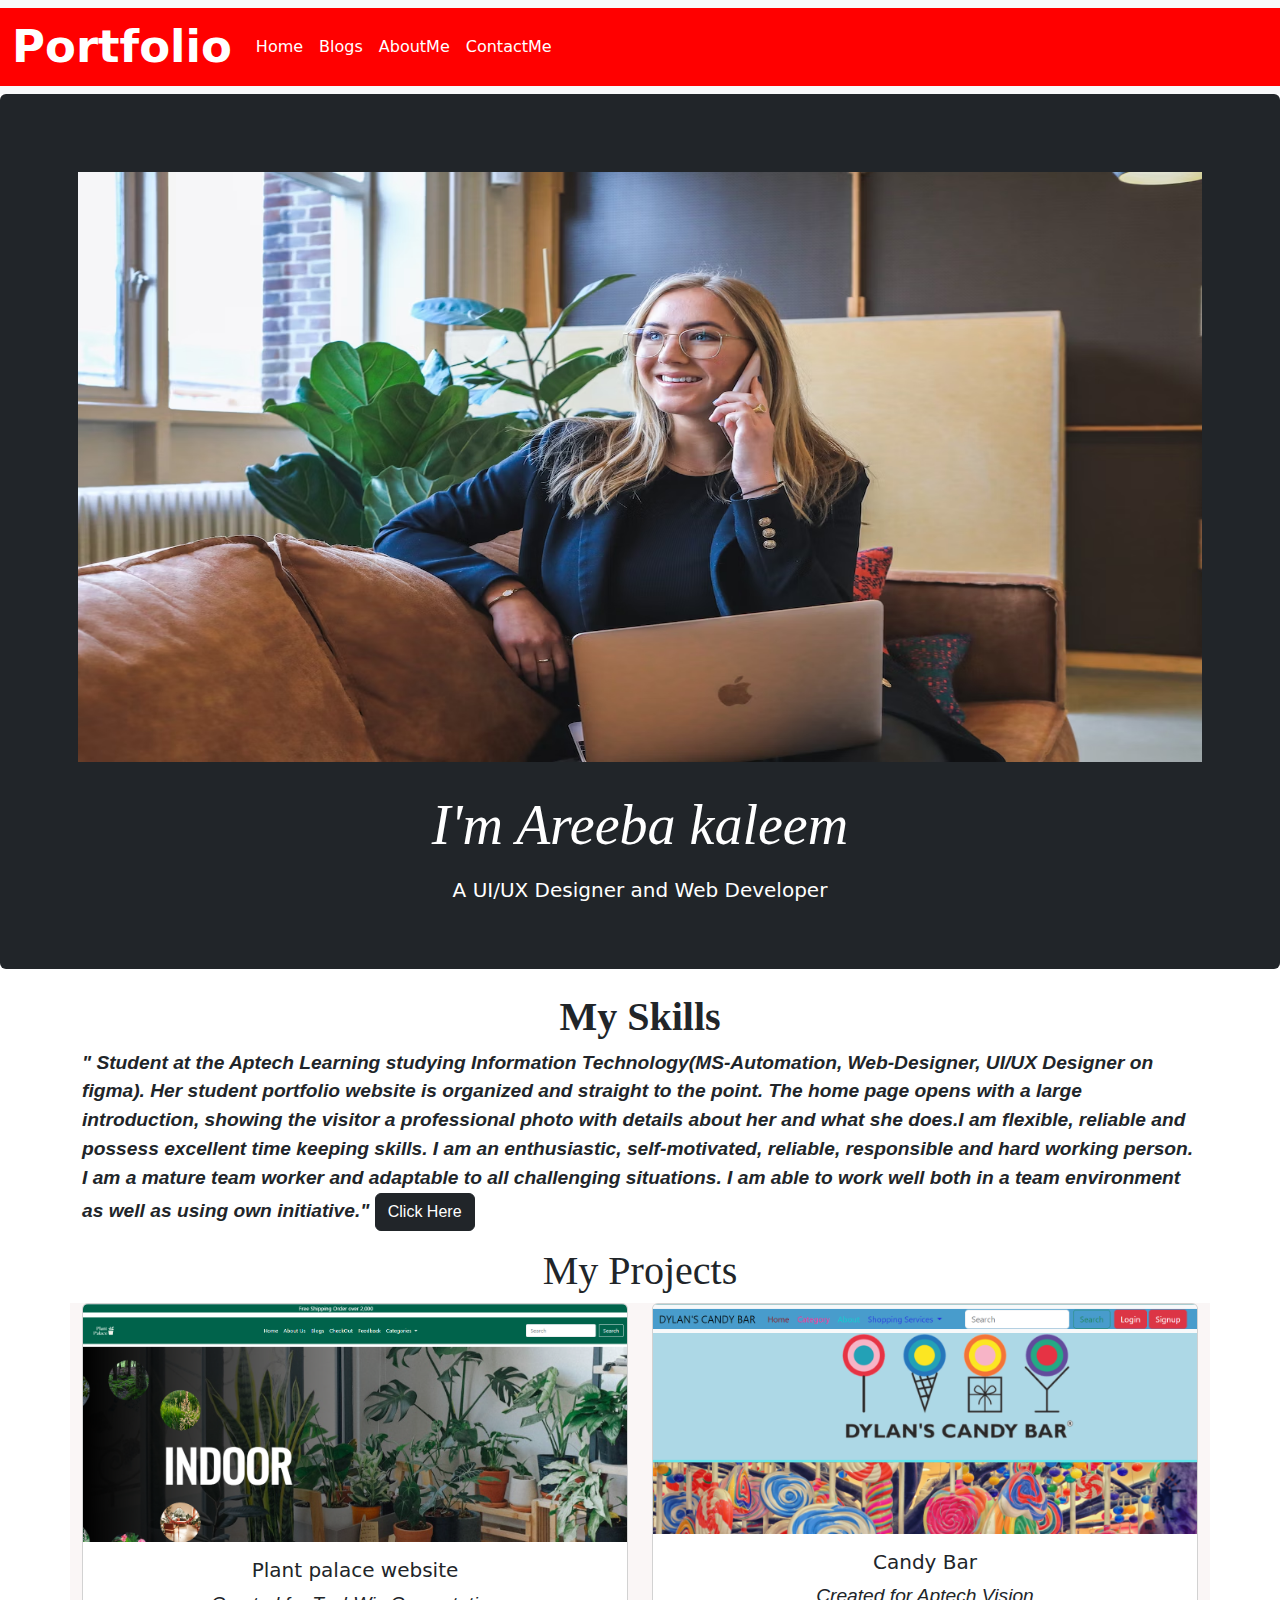
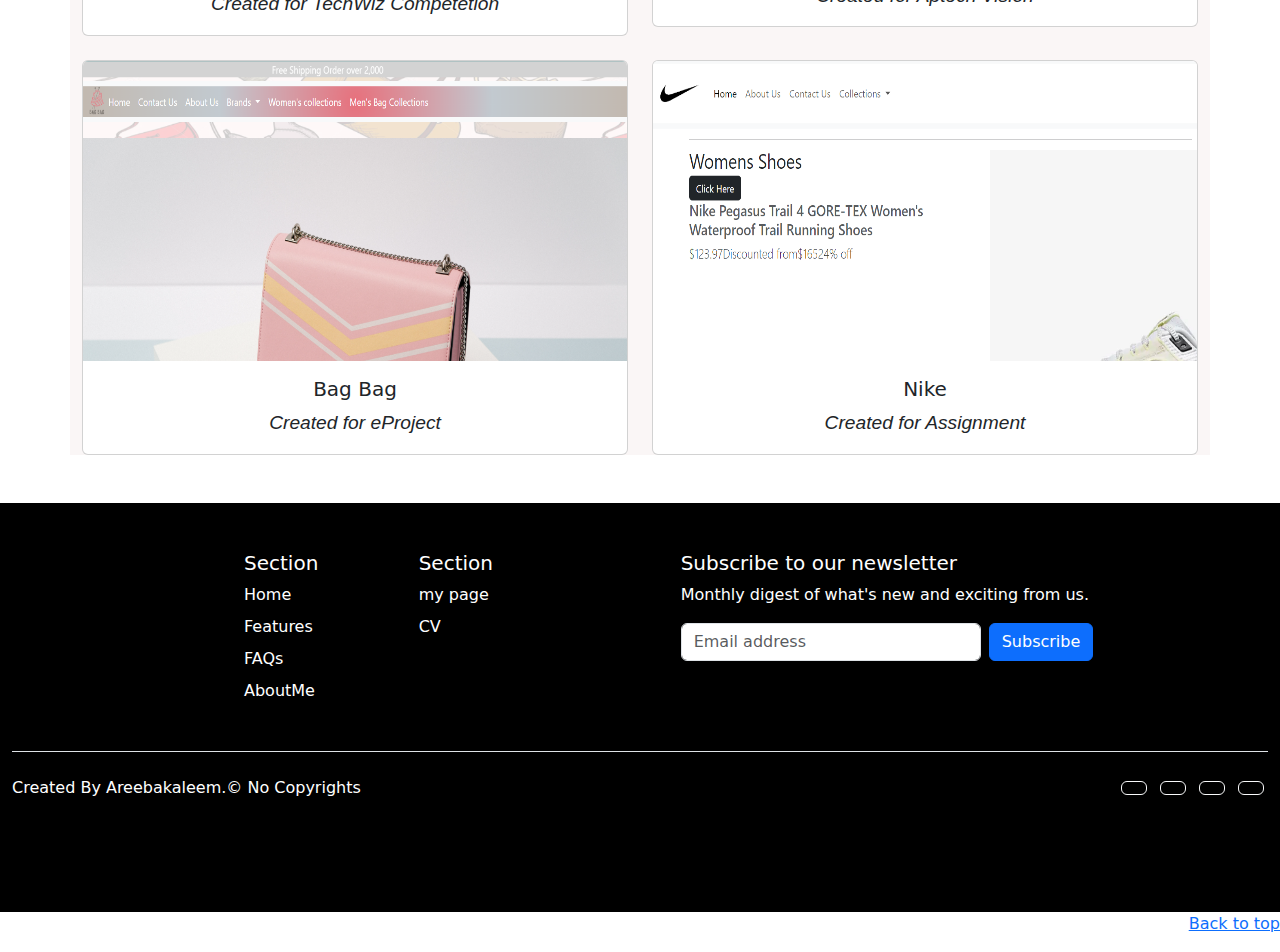
<file: index.html>
<!DOCTYPE html>
<html lang="en">

<head>
  <meta charset="UTF-8">
  <meta name="viewport" content="width=device-width, initial-scale=1.0">
  <title>AK Porfolio</title>
  <link href="https://cdn.jsdelivr.net/npm/bootstrap@5.3.1/dist/css/bootstrap.min.css" rel="stylesheet">
  <script src="https://cdn.jsdelivr.net/npm/bootstrap@5.3.1/dist/js/bootstrap.bundle.min.js"></script>
  <link rel="stylesheet" href="https://cdnjs.cloudflare.com/ajax/libs/font-awesome/6.4.2/css/all.min.css"
    integrity="sha512-z3gLpd7yknf1YoNbCzqRKc4qyor8gaKU1qmn+CShxbuBusANI9QpRohGBreCFkKxLhei6S9CQXFEbbKuqLg0DA=="
    crossorigin="anonymous" referrerpolicy="no-referrer" />
  <link rel="stylesheet" href="style.css">

<body>
  <nav class="navbar navbar-expand-lg navbar-light bg-light">
    <div class="container-fluid" style="background-color: red;color: white; text-align: center; ">
      <a class="navbar-brand" style="text-align: center; color: white;font-weight: 900; font-size: 45px; "
        href="#"><B>Portfolio</B></a>
      <button style="color: white; " class="navbar-toggler" type="button" data-bs-toggle="collapse"
        data-bs-target="#navbarNav" aria-controls="navbarNav" aria-expanded="false" aria-label="Toggle navigation">
        <span class="navbar-toggler-icon"></span>
      </button>
      <div style="text-align:center; margin-right: 500px;" class="collapse   navbar-collapse" id="navbarNav"
        style="padding: 20px; text-align: center;">
        <ul class="navbar-nav" style="text-align: center;">
          <li class="nav-item">
            <a class="nav-link active" style="color: white;" aria-current="page" href="/">Home</a>
          </li>
          <li class="nav-item">
            <a class="nav-link" style="color: white;" href="Blogs.html">Blogs</a>
          </li>
          <li class="nav-item">
            <a class="nav-link" style="color: white;" href="Areeba Kaleem.docx">AboutMe</a>
          </li>
          <li class="nav-item">
            <a class="nav-link " style="color: white;" href="contactme.html" tabindex="-1"
              aria-disabled="true">ContactMe</a>
          </li>
        </ul>
      </div>
    </div>
  </nav>
  <div class="p-4 p-md-5 mb-4 text-white rounded bg-dark" style="text-align: center;">
    <img src="images/profile.avif" style="width: 100%; padding: 30px; height: 650px;" alt="">
    <!-- <div class="col-md-6 px-0 "  > -->
    <h1 class="display-4 fst-italic">I'm Areeba kaleem</h1>
    <p class="lead my-3">A UI/UX Designer and Web Developer</p>
  </div>
  </div>
  <h1><b>My Skills</b></h1>
  <div class="container">
    <p><B>
      " Student at the Aptech Learning studying Information Technology(MS-Automation, Web-Designer, UI/UX Designer on
      figma). Her student portfolio website is organized and straight to the point. The home page opens with a large
      introduction, showing the visitor a professional photo with details about her and what she does.I am flexible,
      reliable and possess excellent time keeping skills. I am an enthusiastic, self-motivated, reliable, responsible
      and hard working person. I am a mature team worker and adaptable to all challenging situations. I am able to work
      well both in a team environment as well as using own initiative."
      <button type="button" class="btn btn-dark"><a class="myskills" href="poll.html">Click Here</a></button>
   </B> </p>
  </div>
  <div>
    <h1>My Projects</h1>
    <div class="container change">
      <div class="row row-cols-1 row-cols-md-2 g-4">
        <div class="col">
          <div class="card">
            <img src="images/Capture.PNG" class="card-img-top" alt="...">
            <div class="card-body">
              <h5 class="card-title">Plant palace website</h5>
              <p class="card-text">Created for TechWiz Competetion</p>
            </div>
          </div>
        </div>
        <div class="col">
          <div class="card">
            <img src="images/Capture 2.PNG" class="card-img-top" alt="...">
            <div class="card-body">
              <h5 class="card-title">Candy Bar</h5>
              <p class="card-text">Created for Aptech Vision</p>
            </div>
          </div>
        </div>
        <div class="col " style="text-align: center; justify-content: center;">
          <div class="card">
            <img src="images/Capture 3.PNG" style="height: 300px; " class="card-img-top" alt="...">
            <div class="card-body">
              <h5 class="card-title">Bag Bag</h5>
              <p class="card-text">Created for eProject</p>
            </div>
          </div>
        </div>
        <div class="col " style="text-align: center; justify-content: center;">
          <div class="card">
            <img src="images/capture 4.png" style="height: 300px; " class="card-img-top" alt="...">
            <div class="card-body">
              <h5 class="card-title">Nike</h5>
              <p class="card-text">Created for Assignment</p>
            </div>
          </div>
        </div>
      </div>
</div>
    <br>
 <br>
 <div class="container-fluid">
      <footer class="py-5">
        <div class="row " style="margin-left:220px ;">
          <div class="col-6 col-md-2 mb-3">
            <h5>Section</h5>
            <ul class="nav flex-column">
              <ul class="nav flex-column">
                <li class="nav-item mb-2"><a href="/" class="nav-link p-0 text-body-">Home</a></li>
                <li class="nav-item mb-2"><a href="" style="float: inline-start;"
                    class="nav-link p-0 text-body-">Features</a></li>
<li class="nav-item mb-2"><a href="faq.html" class="nav-link p-0 text-body-">FAQs</a></li>
                <li class="nav-item mb-2"><a href="Areeba Kaleem.docx" class="nav-link p-0 text-body-">AboutMe</a></li>
              </ul>
          </div>
          <div class="col-6 col-md-2 mb-3">
            <h5>Section</h5>
            <ul class="nav flex-column">
              <ul class="nav flex-column">
                <li class="nav-item mb-2"><a href="/" class="nav-link p-0 text-body-">my page</a></li>

                <li class="nav-item mb-2"><a href="Areeba Kaleem.docx" class="nav-link p-0 text-body-">CV</a></li>
              </ul>
</ul>
          </div>
<div class="col-md-5 offset-md-1 mb-3">
            <form>
              <h5>Subscribe to our newsletter</h5>
              <p>Monthly digest of what's new and exciting from us.</p>
              <div class="d-flex flex-column flex-sm-row w-100 gap-2">
                <label for="newsletter1" class="visually-hidden">Email address</label>
                <input id="newsletter1" type="text" class="form-control" placeholder="Email address">
                <button class="btn btn-primary" type="button">Subscribe</button>
              </div>
            </form>
          </div>
        </div>
 <div class="d-flex flex-column flex-sm-row justify-content-between py-4 my-4 border-top" style="color: white;">
          <p>Created By Areebakaleem.&copy; No Copyrights</p>
          <div class="col-md-5 col-lg-4 ml-lg-0 text-center text-md-end">
            <!-- Facebook -->
            <a href="https://www.facebook.com/" class="btn btn-outline-light btn-floating m-1" class="text-white"
              role="button"><i class="fab fa-facebook-f"></i></a>
               <!-- Twitter -->
            <a href="https://twitter.com/" class="btn btn-outline-light btn-floating m-1" class="text-white"
              role="button"><i class="fab fa-twitter"></i></a>
              <!-- Google -->
            <a href="https://www.google.com/" class="btn btn-outline-light btn-floating m-1" class="text-white"
              role="button"><i class="fab fa-google"></i></a>
            <!-- Instagram -->
            <a href="https://www.instagram.com/" class="btn btn-outline-light btn-floating m-1" class="text-white"
              role="button"><i class="fab fa-instagram"></i></a>
          </div>
          <!-- Grid column -->
        </div>
    </div>
    <p style="color: black;" class="float-end"><a href="#">Back to top</a></p>
    </footer>
  </div>

</body>

</html>
</file>
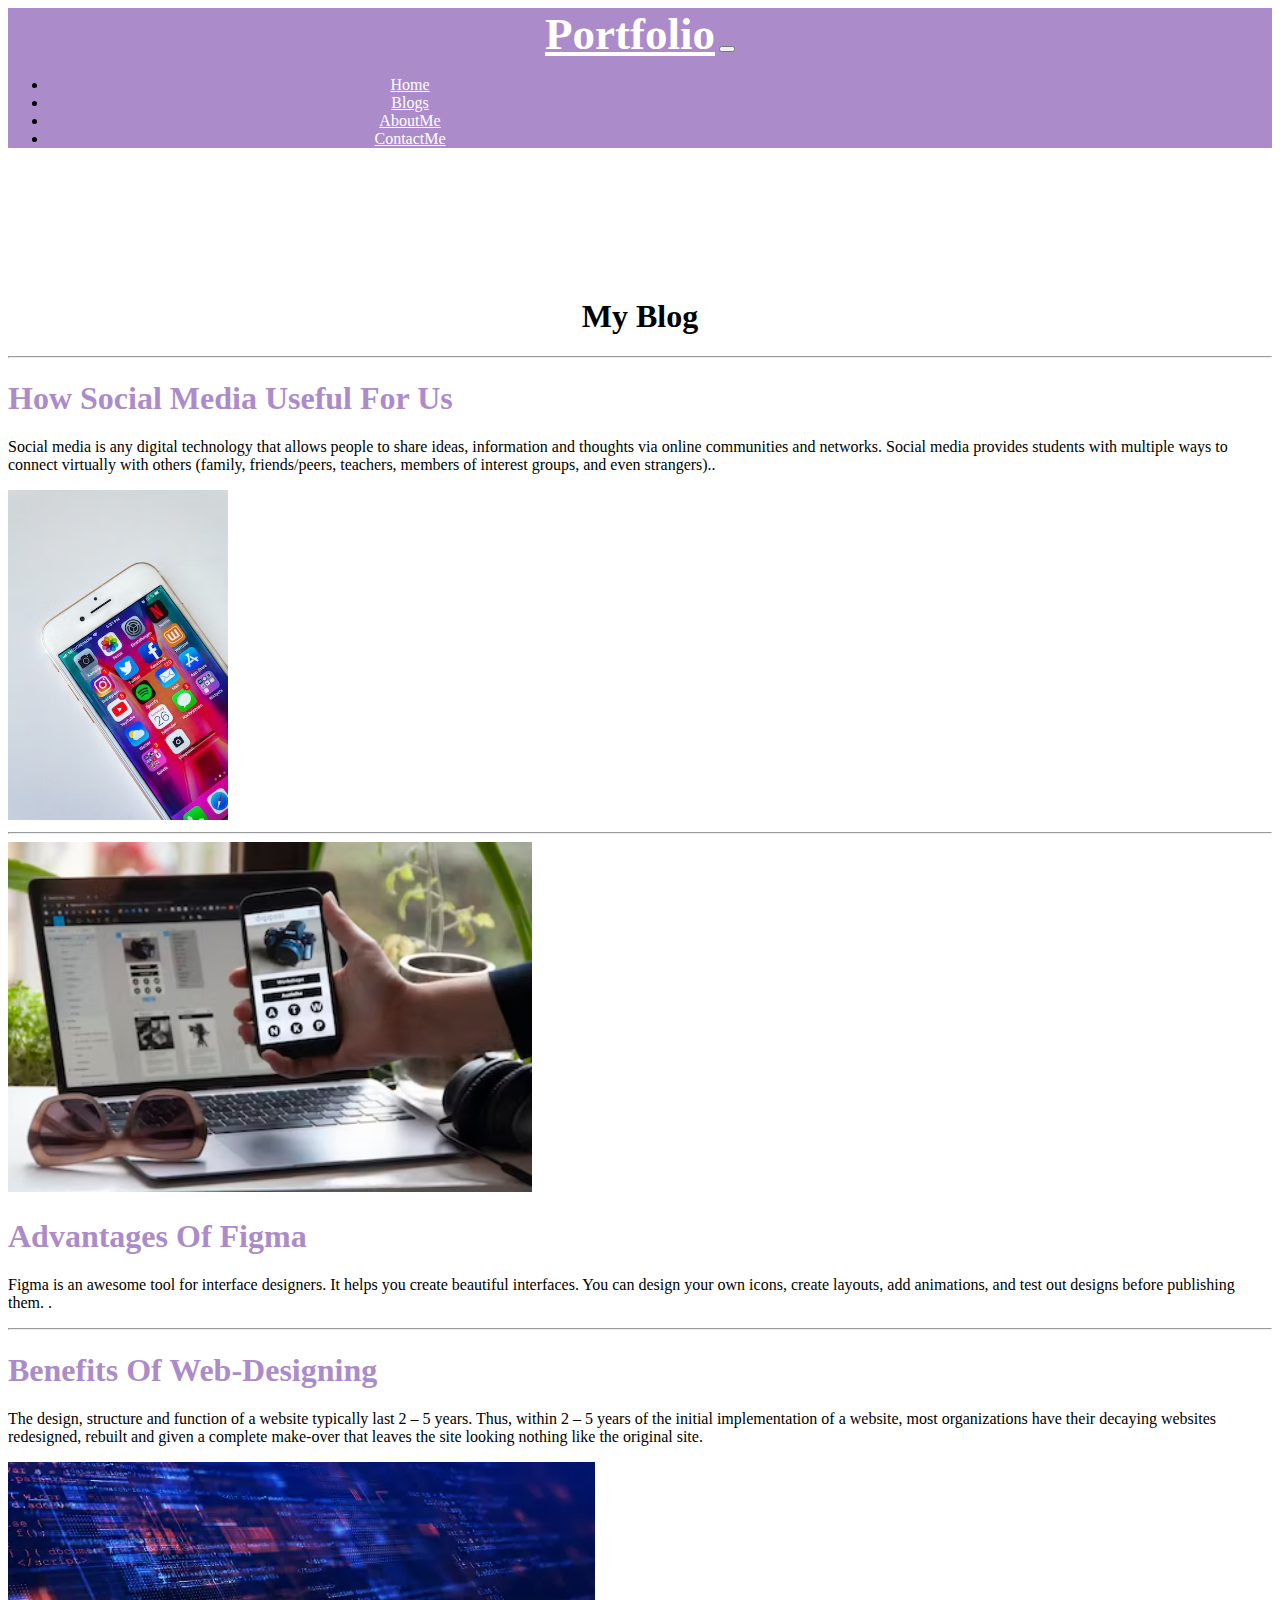
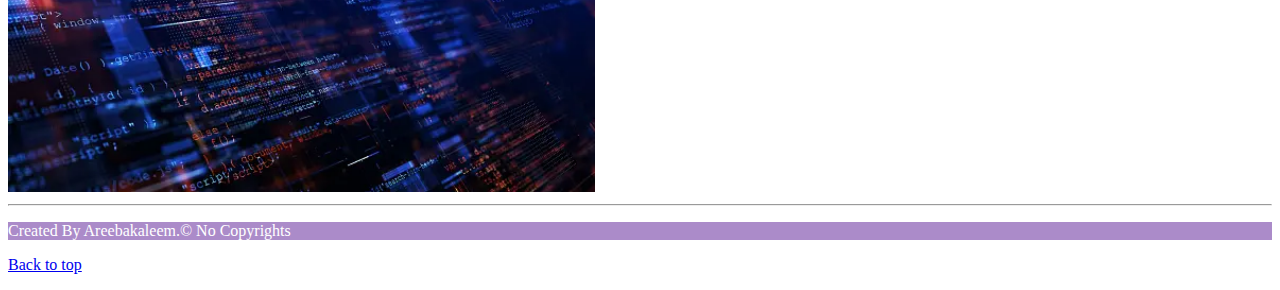
<file: Blogs.html>
<!DOCTYPE html>
<html lang="en">

<head>
  <meta charset="UTF-8">
  <meta http-equiv="X-UA-Compatible" content="IE=edge">
  <meta name="viewport" content="width=device-width, initial-scale=1.0">
  <title>Blog</title>
  <link rel="icon" type="image/x-icon" href="assets/img/fi-removebg-preview.png">
  <!-- bootstrap cdn -->
  <link href="https://cdn.jsdelivr.net/npm/bootstrap@5.0.2/dist/css/bootstrap.min.css" rel="stylesheet"
    integrity="sha384-EVSTQN3/azprG1Anm3QDgpJLIm9Nao0Yz1ztcQTwFspd3yD65VohhpuuCOmLASjC" crossorigin="anonymous">
  <script src="https://cdn.jsdelivr.net/npm/bootstrap@5.0.2/dist/js/bootstrap.min.js"
    integrity="sha384-cVKIPhGWiC2Al4u+LWgxfKTRIcfu0JTxR+EQDz/bgldoEyl4H0zUF0QKbrJ0EcQF"
    crossorigin="anonymous"></script>

  <!-- font awesome cdn-->
  <link rel="stylesheet" href="https://cdnjs.cloudflare.com/ajax/libs/font-awesome/6.4.0/css/all.min.css"
    integrity="sha512-iecdLmaskl7CVkqkXNQ/ZH/XLlvWZOJyj7Yy7tcenmpD1ypASozpmT/E0iPtmFIB46ZmdtAc9eNBvH0H/ZpiBw=="
    crossorigin="anonymous" referrerpolicy="no-referrer" />

  <!-- google fonts -->
  <link rel="preconnect" href="https://fonts.googleapis.com">
  <link rel="preconnect" href="https://fonts.gstatic.com" crossorigin>
  <link
    href="https://fonts.googleapis.com/css2?family=IBM+Plex+Mono:ital,wght@0,200;1,100&family=Smooch&family=Source+Code+Pro:wght@200&display=swap"
    rel="stylesheet">



  <!-- jquery cdn -->
  <script src="https://cdnjs.cloudflare.com/ajax/libs/jquery/3.7.0/jquery.min.js"
    integrity="sha512-3gJwYpMe3QewGELv8k/BX9vcqhryRdzRMxVfq6ngyWXwo03GFEzjsUm8Q7RZcHPHksttq7/GFoxjCVUjkjvPdw=="
    crossorigin="anonymous" referrerpolicy="no-referrer"></script>
  <style>
    .w-100 {
      height: 100vh;
    }

    #blog-section {
      margin-top: 150px;
      font-family: "Cabernet JF Pro" !important;
      ;
      font-style: normal;
    }

    #container:hover #image {
      filter: grayscale(0);
      transform: scale(1.3) rotate(6deg);
    }

    #image {
      height: 330px;
      transition: .3s;


    }

    h1 {
      align-items: center;
    }
  </style>
</head>
<body>
  <nav class="navbar navbar-expand-lg navbar-light bg-light">
    <div class="container-fluid" style=" background-color: rgb(171, 139, 201);  text-align: center; ">
      <a class="navbar-brand" style="text-align: center; color: white;font-weight: 900; font-size: 45px; "
        href="#">Portfolio</a>
      <button style="color: white; " class="navbar-toggler" type="button" data-bs-toggle="collapse"
        data-bs-target="#navbarNav" aria-controls="navbarNav" aria-expanded="false" aria-label="Toggle navigation">
        <span class="navbar-toggler-icon"></span>
      </button>
      <div style="text-align:center; margin-right: 500px;" class="collapse   navbar-collapse" id="navbarNav"
        style="padding: 20px; text-align: center;">
        <ul class="navbar-nav" style="text-align: center;">
          <li class="nav-item">
            <a class="nav-link active" style="color: white;" aria-current="page" href="index.html">Home</a>
          </li>
          <li class="nav-item">
            <a class="nav-link" style="color: white;" href="/">Blogs</a>
          </li>
          <li class="nav-item">
            <a class="nav-link" style="color: white;" href="Areeba Kaleem.docx">AboutMe</a>
          </li>
          <li class="nav-item">
            <a class="nav-link " style="color: white;" href="contactme.html" tabindex="-1"
              aria-disabled="true">ContactMe</a>
          </li>
        </ul>
      </div>
    </div>
  </nav>
  <section id="blog-section">
    <div class="container">
      <h1 style="text-align: center; "> My Blog</h1>
      <div class="row g-3">
        <hr>
        <div class="col-sm-6 col-md-6 col-lg-6">
          <h1 class="text-" style="color:  rgb(171, 139, 201);;">How Social Media Useful For Us</h1>
          <p class="fs-4 text-secondary">Social media is any digital technology that allows people to share ideas,
            information and thoughts via online communities and networks. Social media provides students with multiple
            ways to connect virtually with others (family, friends/peers, teachers, members of interest groups, and even
            strangers)..</p>
        </div>
        <div class="col-sm-6 col-md-6 col-lg-6">
          <div id="carouselExampleControls" class="carousel slide" data-bs-ride="carousel">
            <div class="carousel-inner">
              <div class="carousel-item active" id="container">
                <img id="image" src="images/social media.avif" class="d-block w-100" alt="...">
              </div>
            </div>
          </div>
        </div>
        <hr>
        <div class="col-sm-6 col-md-6 col-lg-6">
          <div id="carouselExampleControls" class="carousel slide" data-bs-ride="carousel">
            <div class="carousel-inner">
              <div class="carousel-item active" id="container">
                <img id="image" style="height:350px ;" src="images/figma.avif" class="d-block w-90" alt="...">
              </div>
            </div>
          </div>
        </div>
        <div class="col-sm-6 col-md-6 col-lg-6">
          <h1 class="text-" style="color:   rgb(171, 139, 201);;"> Advantages Of Figma</h1>
          <p class="fs-4 text-secondary">Figma is an awesome tool for interface designers. It helps you create beautiful
            interfaces. You can design your own icons, create layouts, add animations, and test out designs before
            publishing them. . </p>
        </div>
        <hr>
        <div class="col-sm-6 col-md-6 col-lg-6">
          <h1 class="text-" style="color:   rgb(171, 139, 201);">Benefits Of Web-Designing</h1>
          <p class="fs-4 text-secondary">The design, structure and function of a website typically last 2 – 5 years.
            Thus, within 2 – 5 years of the initial implementation of a website, most organizations have their decaying
            websites redesigned, rebuilt and given a complete make-over that leaves the site looking nothing like the
            original site. </p>
        </div>
        <div class="col-sm-6 col-md-6 col-lg-6">
          <div id="carouselExampleControls" class="carousel slide" data-bs-ride="carousel">
            <div class="carousel-inner">
              <div class="carousel-item active" id="container">
                <img id="image" src="images/web.webp" class="d-block w-100" alt="...">
              </div>
            </div>
          </div>
        </div>
        <hr>
      </div>
    </div>
  </section>
  <div class="d-flex flex-column flex-sm-row justify-content-between py-4 my-4 border-top"
    style="color: white; background-color: rgb(171, 139, 201) ;">
    <p>Created By Areebakaleem.&copy; No Copyrights</p>
    <div class="col-md-5 col-lg-4 ml-lg-0 text-center text-md-end">
      <!-- Facebook -->
      <a href="https://www.facebook.com/" class="btn btn-outline-light btn-floating m-1" class="text-white"
        role="button"><i class="fab fa-facebook-f"></i></a>
      <!-- Twitter -->
      <a href="https://twitter.com/" class="btn btn-outline-light btn-floating m-1" class="text-white" role="button"><i
          class="fab fa-twitter"></i></a>
      <!-- Google -->
      <a href="https://www.google.com/" class="btn btn-outline-light btn-floating m-1" class="text-white"
        role="button"><i class="fab fa-google"></i></a>
      <!-- Instagram -->
      <a href="https://www.instagram.com/" class="btn btn-outline-light btn-floating m-1" class="text-white"
        role="button"><i class="fab fa-instagram"></i></a>
    </div>
    <!-- Grid column -->
  </div>
  </div>
  <p style="color: black;" class="float-end"><a href="#">Back to top</a></p>
  </footer>
  </div>
</file>
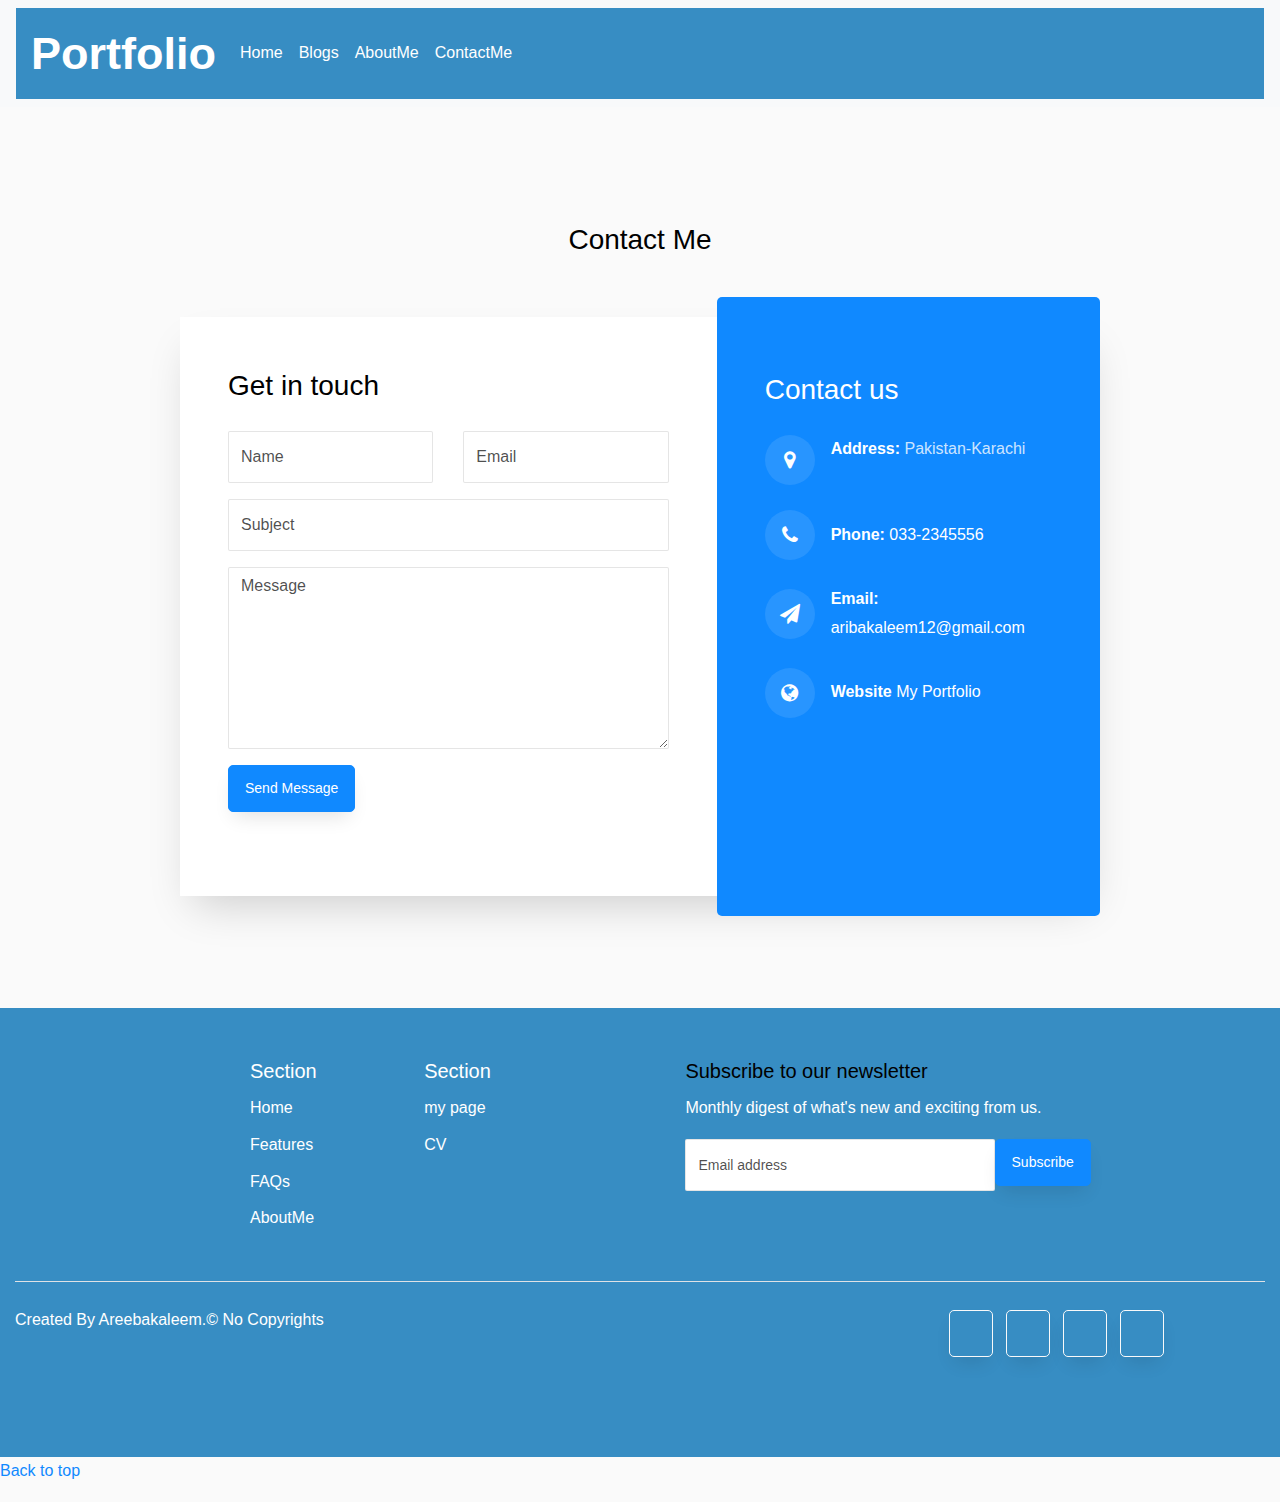
<file: contactme.html>
<!doctype html>
<html lang="en">
  <head>
  	<title>Contact me</title>
    <meta charset="utf-8">
    <meta name="viewport" content="width=device-width, initial-scale=1, shrink-to-fit=no">

	<link href='https://fonts.googleapis.com/css?family=Roboto:400,100,300,700' rel='stylesheet' type='text/css'>

	<link rel="stylesheet" href="https://stackpath.bootstrapcdn.com/font-awesome/4.7.0/css/font-awesome.min.css">
	<link rel="stylesheet" href="https://cdnjs.cloudflare.com/ajax/libs/font-awesome/6.4.2/css/all.min.css" integrity="sha512-z3gLpd7yknf1YoNbCzqRKc4qyor8gaKU1qmn+CShxbuBusANI9QpRohGBreCFkKxLhei6S9CQXFEbbKuqLg0DA==" crossorigin="anonymous" referrerpolicy="no-referrer" />
	<link rel="stylesheet" href="css/style.css">

	</head>
	<body>
		<nav class="navbar navbar-expand-lg navbar-light bg-light" >
			<div class="container-fluid" style="background-color: rgb(55, 141, 195);color: white; text-align: center; " >
			  <a class="navbar-brand" style="text-align: center; color: white;font-weight: 900; font-size: 45px; " href="#">Portfolio</a>
			  <button style="color: white; " class="navbar-toggler" type="button" data-bs-toggle="collapse" data-bs-target="#navbarNav" aria-controls="navbarNav" aria-expanded="false" aria-label="Toggle navigation">
				<span class="navbar-toggler-icon"></span>
			  </button>
			  <div style="text-align:center; margin-right: 500px;"  class="collapse   navbar-collapse" id="navbarNav" style="padding: 20px; text-align: center;" >
				<ul class="navbar-nav" style="text-align: center;" >
				  <li class="nav-item">
					<a class="nav-link active" style="color: white;" aria-current="page" href="index.html">Home</a>
				  </li>
				  <li class="nav-item">
					<a class="nav-link" style="color: white;" href="Blogs.html">Blogs</a>
				  </li>
				  <li class="nav-item">
					<a class="nav-link" style="color: white;" href="Areeba Kaleem.docx">AboutMe</a>
				  </li>
				  <li class="nav-item">
					<a class="nav-link " style="color: white;" href="/" tabindex="-1" aria-disabled="true">ContactMe</a>
				  </li>
				</ul>
			  </div>
			</div>
		  </nav>
	<section class="ftco-section">
		<div class="container">
			<div class="row justify-content-center">
				<div class="col-md-6 text-center mb-5">
					<h2 class="heading-section">Contact Me</h2>
				</div>
			</div>
			<div class="row justify-content-center">
				<div class="col-lg-10 col-md-12">
					<div class="wrapper">
						<div class="row no-gutters">
							<div class="col-md-7 d-flex align-items-stretch">
								<div class="contact-wrap w-100 p-md-5 p-4">
									<h3 class="mb-4">Get in touch</h3>
									<div id="form-message-warning" class="mb-4"></div> 
				      		<div id="form-message-success" class="mb-4">
				            Your message was sent, thank you!
				      		</div>
									<form method="POST" id="contactForm" name="contactForm">
										<div class="row">
											<div class="col-md-6">
												<div class="form-group">
													<input type="text" class="form-control" name="name" id="name" placeholder="Name">
												</div>
											</div>
											<div class="col-md-6"> 
												<div class="form-group">
													<input type="email" class="form-control" name="email" id="email" placeholder="Email">
												</div>
											</div>
											<div class="col-md-12">
												<div class="form-group">
													<input type="text" class="form-control" name="subject" id="subject" placeholder="Subject">
												</div>
											</div>
											<div class="col-md-12">
												<div class="form-group">
													<textarea name="message" class="form-control" id="message" cols="30" rows="7" placeholder="Message"></textarea>
												</div>
											</div>
											<div class="col-md-12">
												<div class="form-group">
													<input type="submit" value="Send Message" class="btn btn-primary">
													<div class="submitting"></div>
												</div>
											</div>
										</div>
									</form>
								</div>
							</div>
							<div class="col-md-5 d-flex align-items-stretch">
								<div class="info-wrap bg-primary w-100 p-lg-5 p-4">
									<h3 class="mb-4 mt-md-4">Contact us</h3>
				        	<div class="dbox w-100 d-flex align-items-start">
				        		<div class="icon d-flex align-items-center justify-content-center">
				        			<span class="fa fa-map-marker"></span>
				        		</div>
				        		<div class="text pl-3">
					            <p><span>Address:</span> Pakistan-Karachi</p>
					          </div>
				          </div>
				        	<div class="dbox w-100 d-flex align-items-center">
				        		<div class="icon d-flex align-items-center justify-content-center">
				        			<span class="fa fa-phone"></span>
				        		</div>
				        		<div class="text pl-3">
					            <p><span>Phone:</span> <a href="tel://1234567920">033-2345556</a></p>
					          </div>
				          </div>
				        	<div class="dbox w-100 d-flex align-items-center">
				        		<div class="icon d-flex align-items-center justify-content-center">
				        			<span class="fa fa-paper-plane"></span>
				        		</div>
				        		<div class="text pl-3">
					            <p><span>Email:</span> <a href="mailto:info@yoursite.com">aribakaleem12@gmail.com</a></p>
					          </div>
				          </div>
				        	<div class="dbox w-100 d-flex align-items-center">
				        		<div class="icon d-flex align-items-center justify-content-center">
				        			<span class="fa fa-globe"></span>
				        		</div>
				        		<div class="text pl-3">
					            <p><span>Website</span> <a href="index.html">My Portfolio</a></p>
					          </div>
				          </div>
			          </div>
							</div>
						</div>
					</div>
				</div>
			</div>
		</div>
	</section>
  	<div class="container-fluid" style="background-color:  rgb(55, 141, 195); color: white;">
		<footer class="py-5">
		  <div class="row " style="margin-left:220px ;">
			<div class="col-6 col-md-2 mb-3">
			  <h5 style="color: white;">Section</h5>
			  <ul class="nav flex-column" > <ul class="nav flex-column" >
			  <li class="nav-item mb-2"><a style="color: white;" href="index.html" class="nav-link p-0 text-body-" >Home</a></li>
			  <li class="nav-item mb-2"><a href="" style="float: inline-start; color: white;" class="nav-link p-0 text-body-">Features</a></li>
			  			  <li class="nav-item mb-2"><a style="color: white;" href="faq.html" class="nav-link p-0 text-body-">FAQs</a></li>
			  <li class="nav-item mb-2"><a style="color: white;" href="Areeba Kaleem.docx" class="nav-link p-0 text-body-">AboutMe</a></li></ul>
			</div>
			<div class="col-6 col-md-2 mb-3" >
			  <h5 style="color: white;">Section</h5>
			  <ul class="nav flex-column" > <ul class="nav flex-column" >
				<li class="nav-item mb-2"><a style="color: white;" href="/" class="nav-link p-0 text-body-" >my page</a></li>
			   
				<li class="nav-item mb-2"><a style="color: white;" href="Areeba Kaleem.docx" class="nav-link p-0 text-body-">CV</a></li>
			  </ul>
				
			  </ul>
			</div>			 	  
				  			<div class="col-md-5 offset-md-1 mb-3">
			  <form>
				<h5>Subscribe to our newsletter</h5 style="color: white;">
				<p style="color: white;">Monthly digest of what's new and exciting from us.</p>
				<div class="d-flex flex-column flex-sm-row w-100 gap-2">
				  <label for="newsletter1" class="visually-hidden"></label>
				  <input id="newsletter1" type="text" class="form-control" placeholder="Email address">
				  <button class="btn btn-primary" type="button">Subscribe</button>
				</div>
			  </form>
			</div>
		  </div>
	  		  <div class="d-flex flex-column flex-sm-row justify-content-between py-4 my-4 border-top" style="color: white;">
			<p>Created By Areebakaleem.&copy; No Copyrights</p>
			<div class="col-md-5 col-lg-4 ml-lg-0 text-center text-md-end">
			  <!-- Facebook -->
			  <a href="https://www.facebook.com/" class="btn btn-outline-light btn-floating m-1" class="text-white"
				role="button"><i class="fab fa-facebook-f"></i></a>
				  <!-- Twitter -->
			  <a href="https://twitter.com/" class="btn btn-outline-light btn-floating m-1" class="text-white"
				role="button"><i class="fab fa-twitter"></i></a>
				  <!-- Google -->
			  <a href="https://www.google.com/" class="btn btn-outline-light btn-floating m-1" class="text-white"
				role="button"><i class="fab fa-google"></i></a>
				  <!-- Instagram-->
			  <a href="https://www.instagram.com/" class="btn btn-outline-light btn-floating m-1" class="text-white"
				role="button"><i class="fab fa-instagram"></i></a>
			</div>
			<!-- Grid column -->
		  </div>
		  </div>
		  <p style="color: black;" class="float-end"><a href="#">Back to top</a></p>
		</footer>
	</div>
	<script src="js/jquery.min.js"></script>
  <script src="js/popper.js"></script>
  <script src="js/bootstrap.min.js"></script>
  <script src="js/jquery.validate.min.js"></script>
  <script src="js/main.js"></script>

	</body>
</html>
</file>
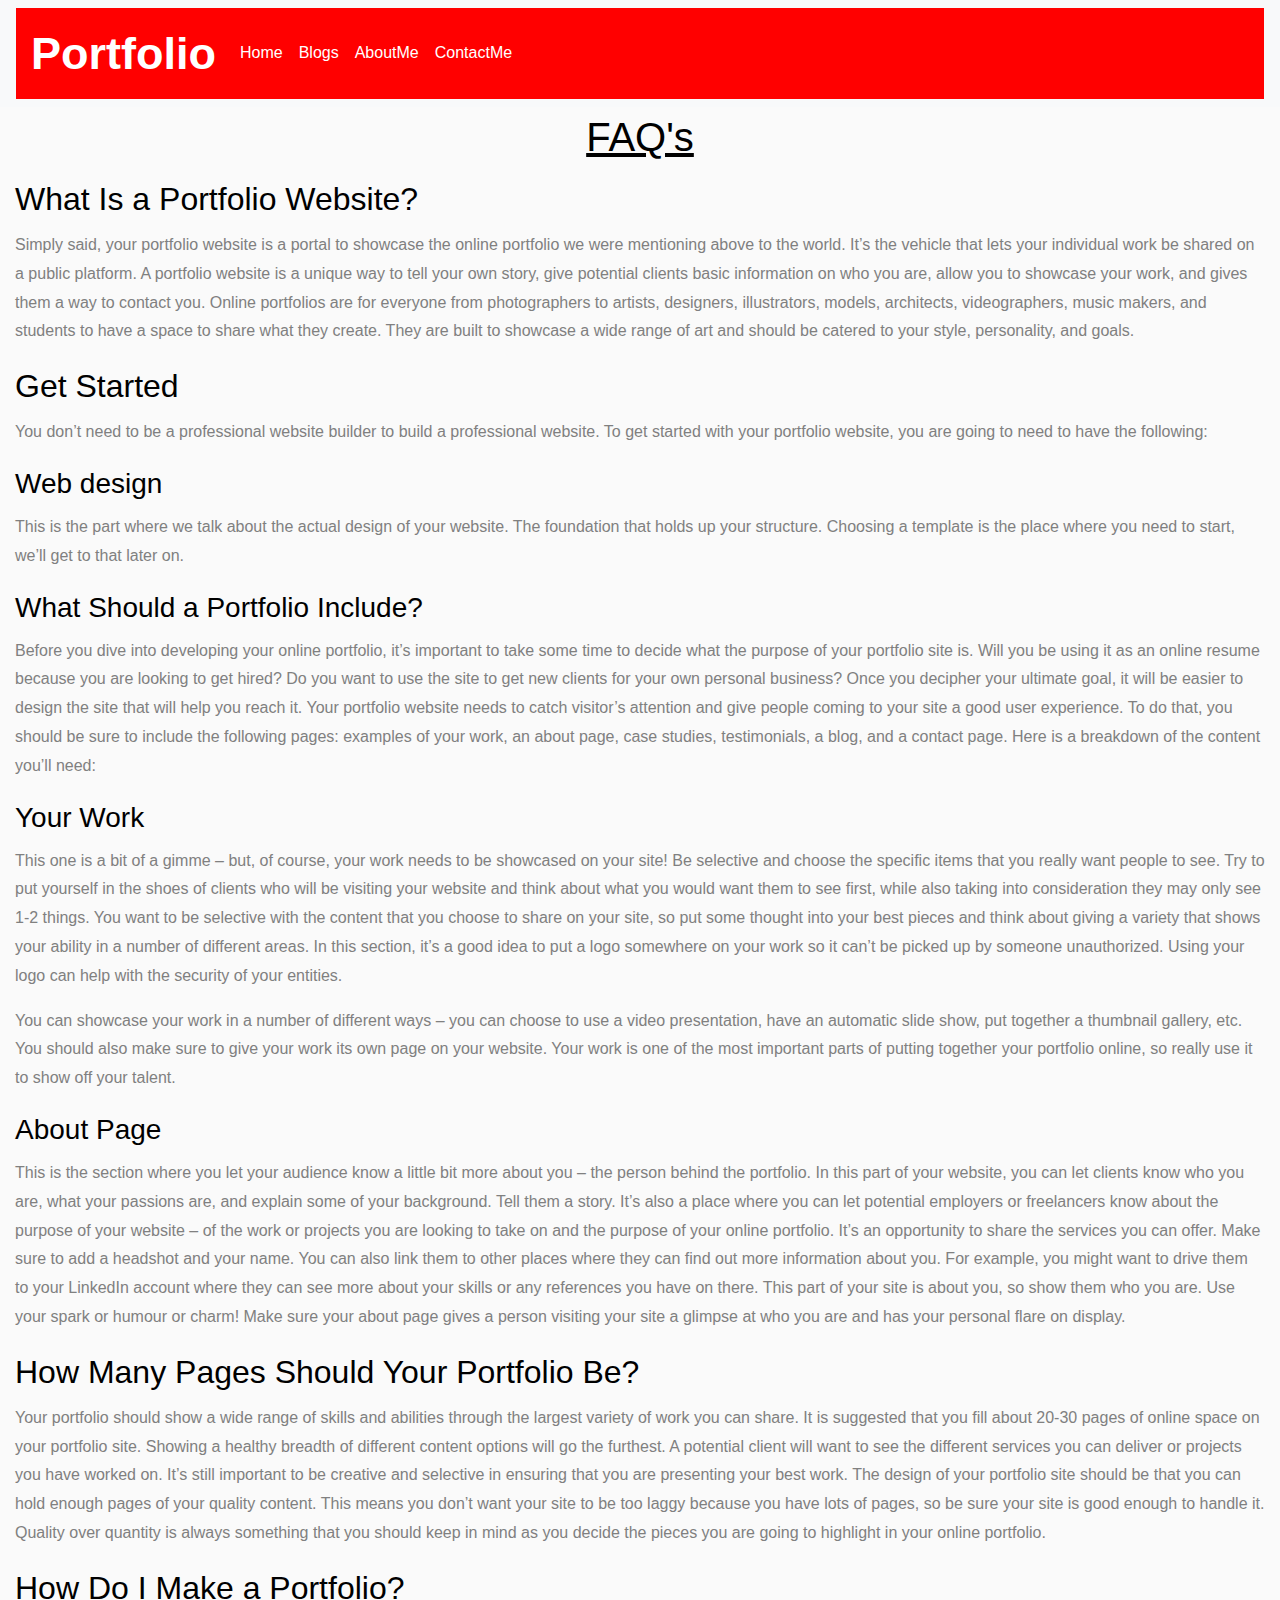
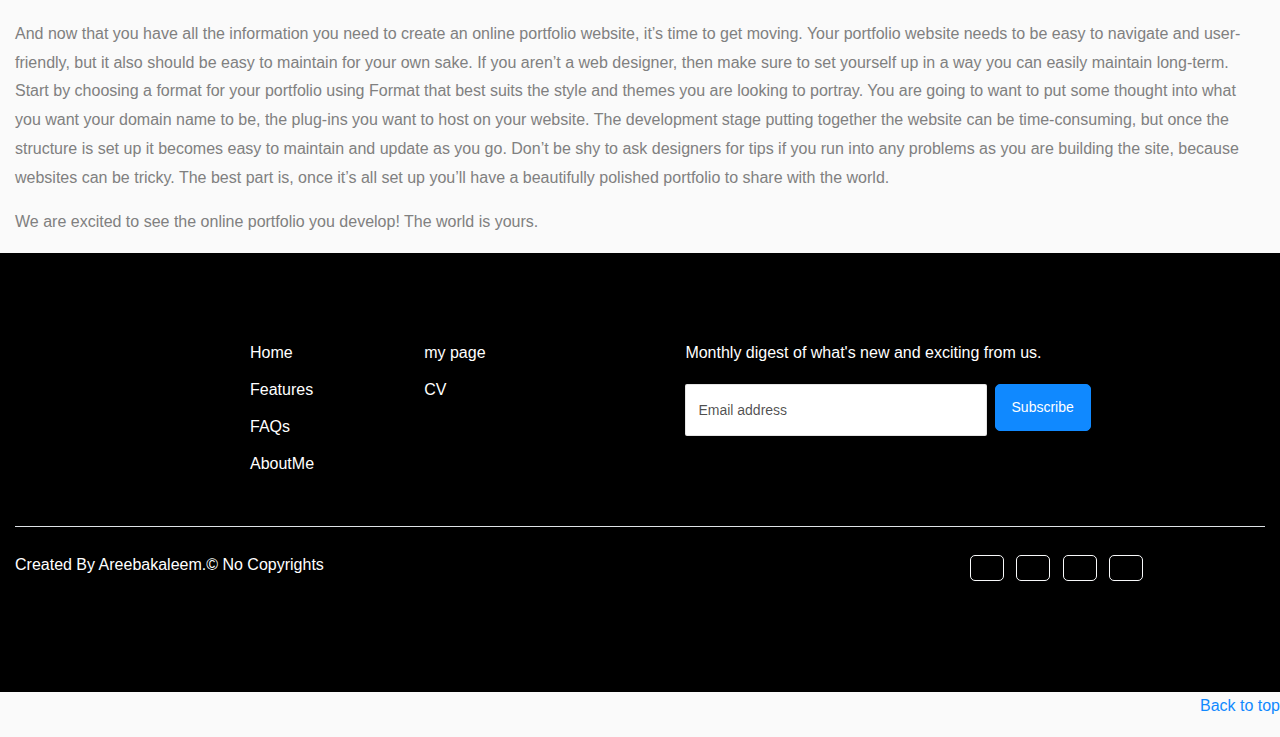
<file: faq.html>
<!DOCTYPE html>
<html lang="en">
<head>
    <meta charset="UTF-8">
    <meta name="viewport" content="width=device-width, initial-scale=1.0">
    <link href="https://cdn.jsdelivr.net/npm/bootstrap@5.3.1/dist/css/bootstrap.min.css" rel="stylesheet" >
    <script src="https://cdn.jsdelivr.net/npm/bootstrap@5.3.1/dist/js/bootstrap.bundle.min.js" ></script>
    <link rel="stylesheet" href="https://cdnjs.cloudflare.com/ajax/libs/font-awesome/6.4.2/css/all.min.css" integrity="sha512-z3gLpd7yknf1YoNbCzqRKc4qyor8gaKU1qmn+CShxbuBusANI9QpRohGBreCFkKxLhei6S9CQXFEbbKuqLg0DA==" crossorigin="anonymous" referrerpolicy="no-referrer" />
    <link rel="stylesheet" href="css/style.css">
    
    <title>FAQs</title>
</head>
<body> <nav class="navbar navbar-expand-lg navbar-light bg-light" >
    <div class="container-fluid" style="background-color: red;color: white; text-align: center; " >
      <a class="navbar-brand" style="text-align: center; color: white;font-weight: 900; font-size: 45px; " href="#">Portfolio</a>
      <button style="color: white; " class="navbar-toggler" type="button" data-bs-toggle="collapse" data-bs-target="#navbarNav" aria-controls="navbarNav" aria-expanded="false" aria-label="Toggle navigation">
        <span class="navbar-toggler-icon"></span>
      </button>
      <div style="text-align:center; margin-right: 500px;"  class="collapse   navbar-collapse" id="navbarNav" style="padding: 20px; text-align: center;" >
        <ul class="navbar-nav" style="text-align: center;" >
          <li class="nav-item">
            <a class="nav-link active" style="color: white;" aria-current="page" href="index.html">Home</a>
          </li>
          <li class="nav-item">
            <a class="nav-link" style="color: white;" href="Blogs.html">Blogs</a>
          </li>
          <li class="nav-item">
            <a class="nav-link" style="color: white;" href="Areeba Kaleem.docx">AboutMe</a>
          </li>
          <li class="nav-item">
            <a class="nav-link " style="color: white;" href="contactme.html" tabindex="-1" aria-disabled="true">ContactMe</a>
          </li>
        </ul>
      </div>
    </div>
  </nav>
    <div class="container-fluid">
    <h1 style="text-align: center;"><u>FAQ's</u> </h1>
    
    <h2>What Is a Portfolio Website?
        </h2>
        <p>Simply said, your portfolio website is a portal to showcase the online portfolio we were mentioning above to the world. It’s the vehicle that lets your individual work be shared on a public platform. A portfolio website is a unique way to tell your own story, give potential clients basic information on who you are, allow you to showcase your work, and gives them a way to contact you. Online portfolios are for everyone from photographers to artists, designers, illustrators, models, architects, videographers, music makers, and students to have a space to share what they create. They are built to showcase a wide range of art and should be catered to your style, personality, and goals.</p>
        <h2>Get Started</h2>
<p>You don’t need to be a professional website builder to build a professional website. To get started with your portfolio website, you are going to need to have the following:</p>
<h3>Web design </h3>
<p>This is the part where we talk about the actual design of your website. The foundation that holds up your structure. Choosing a template is the place where you need to start, we’ll get to that later on.</p>
<h3>What Should a Portfolio Include?</h3>
<p>Before you dive into developing your online portfolio, it’s important to take some time to decide what the purpose of your portfolio site is. Will you be using it as an online resume because you are looking to get hired? Do you want to use the site to get new clients for your own personal business? Once you decipher your ultimate goal, it will be easier to design the site that will help you reach it. Your portfolio website needs to catch visitor’s attention and give people coming to your site a good user experience. To do that, you should be sure to include the following pages: examples of your work, an about page, case studies, testimonials, a blog, and a contact page. Here is a breakdown of the content you’ll need:</p>
<h3>Your Work</h3>
<p>This one is a bit of a gimme – but, of course, your work needs to be showcased on your site! Be selective and choose the specific items that you really want people to see. Try to put yourself in the shoes of clients who will be visiting your website and think about what you would want them to see first, while also taking into consideration they may only see 1-2 things. You want to be selective with the content that you choose to share on your site, so put some thought into your best pieces and think about giving a variety that shows your ability in a number of different areas. In this section, it’s a good idea to put a logo somewhere on your work so it can’t be picked up by someone unauthorized. Using your logo can help with the security of your entities.</p>
<p>You can showcase your work in a number of different ways – you can choose to use a video presentation, have an automatic slide show, put together a thumbnail gallery, etc. You should also make sure to give your work its own page on your website. Your work is one of the most important parts of putting together your portfolio online, so really use it to show off your talent.</p>
<h3>About Page</h3>
<p>This is the section where you let your audience know a little bit more about you – the person behind the portfolio. In this part of your website, you can let clients know who you are, what your passions are, and explain some of your background. Tell them a story. It’s also a place where you can let potential employers or freelancers know about the purpose of your website – of the work or projects you are looking to take on and the purpose of your online portfolio. It’s an opportunity to share the services you can offer. Make sure to add a headshot and your name. You can also link them to other places where they can find out more information about you. For example, you might want to drive them to your LinkedIn account where they can see more about your skills or any references you have on there. This part of your site is about you, so show them who you are. Use your spark or humour or charm! Make sure your about page gives a person visiting your site a glimpse at who you are and has your personal flare on display.</p>
<h2>How Many Pages Should Your Portfolio Be?</h2>
<p>Your portfolio should show a wide range of skills and abilities through the largest variety of work you can share. It is suggested that you fill about 20-30 pages of online space on your portfolio site. Showing a healthy breadth of different content options will go the furthest. A potential client will want to see the different services you can deliver or projects you have worked on. It’s still important to be creative and selective in ensuring that you are presenting your best work. The design of your portfolio site should be that you can hold enough pages of your quality content. This means you don’t want your site to be too laggy because you have lots of pages, so be sure your site is good enough to handle it. Quality over quantity is always something that you should keep in mind as you decide the pieces you are going to highlight in your online portfolio.</p>
<h2>How Do I Make a Portfolio?</h2>
<p>And now that you have all the information you need to create an online portfolio website, it’s time to get moving. Your portfolio website needs to be easy to navigate and user-friendly, but it also should be easy to maintain for your own sake. If you aren’t a web designer, then make sure to set yourself up in a way you can easily maintain long-term. Start by choosing a format for your portfolio using Format that best suits the style and themes you are looking to portray. You are going to want to put some thought into what you want your domain name to be, the plug-ins you want to host on your website. The development stage putting together the website can be time-consuming, but once the structure is set up it becomes easy to maintain and update as you go. Don’t be shy to ask designers for tips if you run into any problems as you are building the site, because websites can be tricky. The best part is, once it’s all set up you’ll have a beautifully polished portfolio to share with the world.</p>
<p>We are excited to see the online portfolio you develop! The world is yours.</p>
</div>
<div class="container-fluid" style="background-color: black; color: white;">
    <footer class="py-5">
      <div class="row " style="margin-left:220px ;">
        <div class="col-6 col-md-2 mb-3">
          <h5>Section</h5>
          <ul class="nav flex-column" > <ul class="nav flex-column" >
          <li class="nav-item mb-2"><a style="color: white;" href="index.html" class="nav-link p-0 text-body-" >Home</a></li>
          <li class="nav-item mb-2"><a href="" style="float: inline-start; color: white;" class="nav-link p-0 text-body-">Features</a></li>
          
          <li class="nav-item mb-2"><a style="color: white;" href="/" class="nav-link p-0 text-body-">FAQs</a></li>
          <li class="nav-item mb-2"><a style="color: white;" href="Areeba Kaleem.docx" class="nav-link p-0 text-body-">AboutMe</a></li></ul>
        </div>
        <div class="col-6 col-md-2 mb-3" >
          <h5>Section</h5>
          <ul class="nav flex-column" > <ul class="nav flex-column" >
            <li class="nav-item mb-2"><a style="color: white;" href="index.html" class="nav-link p-0 text-body-" >my page</a></li>
           
            <li class="nav-item mb-2"><a style="color: white;" href="Areeba Kaleem.docx" class="nav-link p-0 text-body-">CV</a></li>
          </ul>
            
          </ul>
        </div>
                         <div class="col-md-5 offset-md-1 mb-3">
          <form>
            <h5>Subscribe to our newsletter</h5>
            <p>Monthly digest of what's new and exciting from us.</p>
            <div class="d-flex flex-column flex-sm-row w-100 gap-2">
              <label for="newsletter1" class="visually-hidden">Email address</label>
              <input id="newsletter1" type="text" class="form-control" placeholder="Email address">
              <button class="btn btn-primary" type="button">Subscribe</button>
            </div>
          </form>
        </div>
      </div>
        <div class="d-flex flex-column flex-sm-row justify-content-between py-4 my-4 border-top" style="color: white;">
        <p>Created By Areebakaleem.&copy; No Copyrights</p>
        <div class="col-md-5 col-lg-4 ml-lg-0 text-center text-md-end">
          <!-- Facebook -->
          <a href="https://www.facebook.com/" class="btn btn-outline-light btn-floating m-1" class="text-white"
            role="button"><i class="fab fa-facebook-f"></i></a>
          <!-- Twitter -->
          <a href="https://twitter.com/" class="btn btn-outline-light btn-floating m-1" class="text-white"
            role="button"><i class="fab fa-twitter"></i></a>
          <!-- Google -->
          <a href="https://www.google.com/" class="btn btn-outline-light btn-floating m-1" class="text-white"
            role="button"><i class="fab fa-google"></i></a>
          <!-- Instagram -->
          <a href="https://www.instagram.com/" class="btn btn-outline-light btn-floating m-1" class="text-white"
            role="button"><i class="fab fa-instagram"></i></a>
        </div>
        <!-- Grid column -->
      </div>
      </div>
      <p style="color: black;" class="float-end"><a href="#">Back to top</a></p>
    </footer>
  </div>
</body>
</html>
</file>
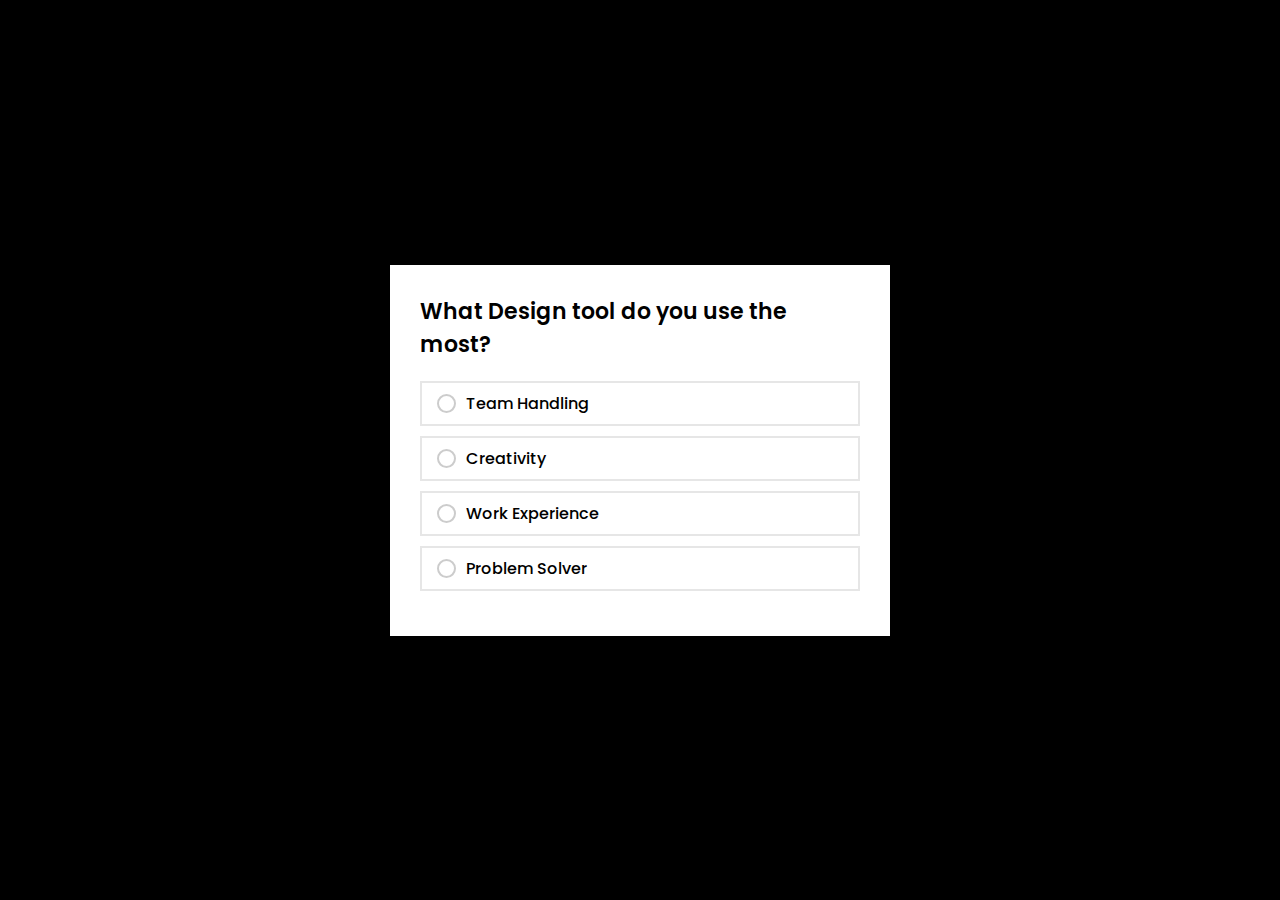
<file: poll.html>
<!DOCTYPE html>
<!-- Created By MultiWebPress - www.multiwebpress.com -->
<html lang="en">
<head>
  <meta charset="UTF-8">
  <meta name="viewport" content="width=device-width, initial-scale=1.0">
  <title>Poll </title>
  <link rel="stylesheet" href="css/style2.css">
  <link rel="stylesheet" href="java/java.js">
</head>
<body>
  <div class="wrapper">
    <header>What Design tool do you use the most? <br></header>
    <div class="poll-area">
      <input type="checkbox" name="poll" id="opt-1">
      <input type="checkbox" name="poll" id="opt-2">
      <input type="checkbox" name="poll" id="opt-3">
      <input type="checkbox" name="poll" id="opt-4">
      <label for="opt-1" class="opt-1">
        <div class="row">
          <div class="column">
            <span class="circle"></span>
            <span class="text">Team Handling</span>
          </div>
          <span class="percent">55%</span>
        </div>
        <div class="progress" id="pstyle1" style='--w:55;'></div>
      </label>
      <label for="opt-2" class="opt-2">
        <div class="row">
          <div class="column">
            <span class="circle"></span>
            <span class="text">Creativity</span>
          </div>
          <span class="percent">70%</span>
        </div>
        <div class="progress" id="pstyle2" style='--w:80;'></div>
      </label>
      <label for="opt-3" class="opt-3">
        <div class="row">
          <div class="column">
            <span class="circle"></span>
            <span class="text">Work Experience</span>
          </div>
          <span class="percent">20%</span>
        </div>
        <div class="progress" id="pstyle3" style='--w:20;'></div>
      </label>
      <label for="opt-4" class="opt-4">
        <div class="row">
          <div class="column">
            <span class="circle"></span>
            <span class="text">Problem Solver</span>
          </div>
          <span class="percent">96%</span>
        </div>
        <div class="progress" id="pstyle4" style='--w:96;'></div>
      </label>
    </div>
  </div>
  <script src="java/java.js"></script>
</body>
</html>
</file>
<file: style.css>
.nav-link{
    color: white;
}
.container{
    display: flex;
   
}
.container p{
    font-family: 'Segoe UI', Tahoma, Geneva, Verdana, sans-serif;
    font-size: larger;
    font-style: oblique;
}
h1{
    text-align: center;
    font-family: 'Lucida Sans';
}

.container-fluid{
background-color: black;
}
.row{
    color: white !important;
   
}
.nav-link{
    color: white;
}
.myskills{
    text-decoration: none;
    color: white;
}
.change{
background-color: rgb(250, 246, 246);
}
.col img {
    width: 100%;
}

.col{
    text-align: center;
}
.row footer{
    margin-left: 300px;
}
</file>
<file: css/style2.css>
@import url('https://fonts.googleapis.com/css2?family=Poppins:wght@200;300;400;500;600;700&display=swap');
*{
  margin: 0;
  padding: 0;
  box-sizing: border-box;
  font-family: 'Poppins', sans-serif;
}
body{
  display: flex;
  align-items: center;
  justify-content: center;
  min-height: 100vh;
  background: #000000;
}
.wrapper{
  padding: 30px;
  background: #fff;
  max-width: 500px;
  width: 100%;
  box-shadow: 1px 1px 5px 1px rgba(0,0,0,0.1);
}

@media (max-width:675px){
    .wrapper{
        max-width: 300px;
}
}

.wrapper header{
  font-size: 22px;
  font-weight: 600;
}
.wrapper .poll-area{
  margin: 20px 0 15px 0;
}
.poll-area label{
  display: block;
  margin-bottom: 10px;
  padding: 8px 15px;
  border: 2px solid #e6e6e6;
  transition: all 0.2s ease;
}

label.opt-1.selected {
    border: 2px solid #cf2d00;
}

label.opt-2.selected {
    border: 2px solid #4bcc00;
}

label.opt-3.selected {
    border: 2px solid #cfbd00;
}

label.opt-4.selected {
    border: 2px solid #01638c;
}

div#pstyle1::after {
    background: #cf2d00 !important;
}

div#pstyle2::after {
    background: #4bcc00 !important;
}

div#pstyle3::after {
    background:  #cfbd00 !important;
}

div#pstyle4::after {
    background: #01638c !important;
}

label.opt-1.selected .row .circle{
    border-color: #cf2d00 !important;
  }

  label.opt-2.selected .row .circle{
    border-color: #4bcc00 !important;
  }

  label.opt-3.selected .row .circle{
    border-color: #cfbd00 !important;
  }

  label.opt-4.selected .row .circle{
    border-color: #01638c !important;
  }


label.opt-1 .row .circle::after{
    background: #cf2d00 !important;
  }

  label.opt-2 .row .circle::after{
    background: #4bcc00 !important;
}

  label.opt-3 .row .circle::after{
    background: #cfbd00 !important;
  }

  label.opt-4 .row .circle::after{
    background: #01638c !important;
  }

label .row{
  display: flex;
  pointer-events: none;
  justify-content: space-between;
}
label .row .column{
  display: flex;
  align-items: center;
}
label .row .circle{
  height: 19px;
  width: 19px;
  display: block;
  border: 2px solid #ccc;
  border-radius: 50%;
  margin-right: 10px;
  position: relative;
}
label .row .circle::after{
  content: "";
  height: 11px;
  width: 11px;
  border-radius: inherit;
  position: absolute;
  left: 2px;
  top: 2px;
  display: none;
}
.poll-area label:hover .row .circle::after{
  display: block;
  background: #e6e6e6;
}
label.selected .row .circle::after{
  display: block;
}
label .row span{
  font-size: 16px;
  font-weight: 500;
}
label .row .percent{
  display: none;
}
label .progress{
  height: 7px;
  width: 100%;
  position: relative;
  background: #f0f0f0;
  margin: 8px 0 3px 0;
  border-radius: 30px;
  display: none;
  pointer-events: none;
}
label .progress:after{
  position: absolute;
  content: "";
  height: 100%;
  background: #ccc;
  width: calc(1% * var(--w));
  border-radius: inherit;
  transition: all 0.2s ease;
}
label.selectall .progress,
label.selectall .row .percent{
  display: block;
}
input[type="radio"],
input[type="checkbox"]{
  display: none;
}
</file>
